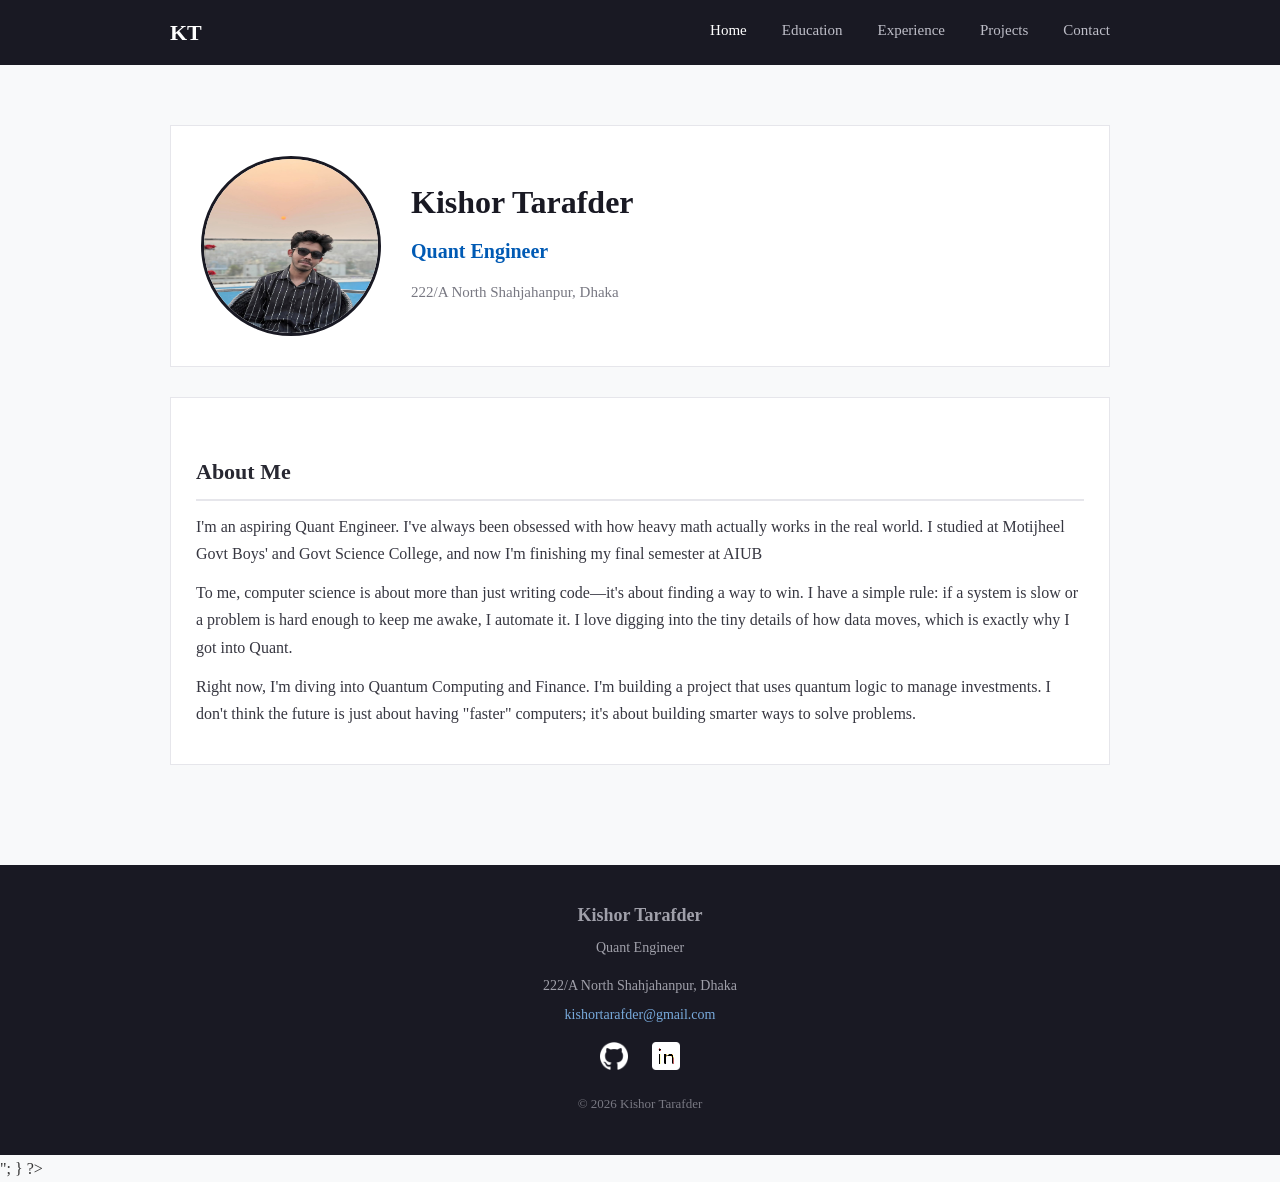
<file: KISHOR PORTFOLIO/index.html>
<!DOCTYPE html>
<html lang="en">
<head>
    <meta charset="UTF-8">
    <meta name="viewport" content="width=device-width, initial-scale=1.0">
    <title>Kishor Tarafder - Quant Engineer</title>
    <link rel="stylesheet" type="text/css" href="css/style.css">
    <link rel="stylesheet" type="text/css" href="css/index.css">
</head>
<body>
    <header>
        <div class="header-content">
            <a href="index.html" class="logo">KT</a>
            <nav>
                <ul>
                    <li><a href="index.html" class="active">Home</a></li>
                    <li><a href="html/educations.html">Education</a></li>
                    <li><a href="html/experience.html">Experience</a></li>
                    <li><a href="html/projects.html">Projects</a></li>
                    <li><a href="html/contact.html">Contact</a></li>
                </ul>
            </nav>
        </div>
    </header>

    <main>
        <div class="hero">
            <img src="images/k.jpg" alt="Kishor Tarafder" class="profile-img">
            <div class="hero-text">
                <h1>Kishor Tarafder</h1>
                <h2 class="subtitle">Quant Engineer</h2>
                <p class="location">222/A North Shahjahanpur, Dhaka</p>
            </div>
        </div>

        <div class="about">
            <h2>About Me</h2>
            <p>I'm an aspiring Quant Engineer. I've always been obsessed with how heavy math actually works in the real world. I studied at Motijheel Govt Boys' and Govt Science College, and now I'm finishing my final semester at AIUB</p>
            <p>To me, computer science is about more than just writing code—it's about finding a way to win. I have a simple rule: if a system is slow or a problem is hard enough to keep me awake, I automate it. I love digging into the tiny details of how data moves, which is exactly why I got into Quant.</p>
            <p>Right now, I'm diving into Quantum Computing and Finance. I'm building a project that uses quantum logic to manage investments. I don't think the future is just about having "faster" computers; it's about building smarter ways to solve problems.</p>
        </div>
    </main>

    <footer>
        <div class="footer-content">
            <p class="footer-name">Kishor Tarafder</p>
            <p class="footer-title">Quant Engineer</p>
            <p>222/A North Shahjahanpur, Dhaka</p>
            <p><a href="mailto:kishortarafder@gmail.com">kishortarafder@gmail.com</a></p>
            <div class="social-icons">
                <a href="https://github.com" target="_blank"><img src="images/github.png" alt="GitHub"></a>
                <a href="https://linkedin.com" target="_blank"><img src="images/linkedin.png" alt="LinkedIn"></a>
            </div>
            <p class="footer-copy">&copy; 2026 Kishor Tarafder</p>
        </div>
    </footer>
</body>
</html>
<?php
for($i=1; $i<=3; $i++){
    for($j=1; $j<=$i; $j++){
        echo "* ";
    }
    echo "<br>";
}
?>
</file>
<file: KISHOR PORTFOLIO/css/style.css>
* {
    margin: 0;
    padding: 0;
    box-sizing: border-box;
}

body {
    background-color: rgb(248, 249, 250);
    color: rgb(51, 51, 51);
    font-family: Georgia, serif;
    font-size: 16px;
    line-height: 1.7;
}

header {
    background-color: rgb(25, 25, 35);
}

nav {
    display: flex;
    margin-left: auto;
}

nav ul {
    display: flex;
    list-style: none;
    margin: 0;
}

nav ul li {
    margin-left: 35px;
    margin-bottom: 0;
}

nav a {
    display: inline-block;
    padding: 18px 0;
    color: rgb(190, 190, 200);
    font-size: 15px;
    text-decoration: none;
}

nav a:hover {
    color: white;
    text-decoration: none;
}

main {
    margin: 0 auto;
    padding: 40px 30px;
    max-width: 1000px;
}

h1 {
    margin-bottom: 5px;
    color: rgb(25, 25, 35);
    font-size: 32px;
}

h2 {
    margin-top: 30px;
    margin-bottom: 12px;
    padding-bottom: 8px;
    border-bottom: 2px solid rgb(230, 230, 235);
    color: rgb(40, 40, 50);
    font-size: 22px;
}

h3 {
    margin-top: 15px;
    margin-bottom: 8px;
    color: rgb(102, 102, 232);
    font-size: 18px;
}

p {
    margin-bottom: 12px;
    color: rgb(55, 55, 65);
}

a {
    color: rgb(0, 90, 180);
    text-decoration: none;
}

a:hover {
    color: rgb(0, 60, 130);
    text-decoration: underline;
}

ul {
    margin-left: 25px;
    margin-bottom: 15px;
}

li {
    margin-bottom: 6px;
}

img {
    max-width: 100%;
    height: auto;
    border: 2px solid rgb(220, 220, 225);
}

table {
    border-collapse: collapse;
    margin-bottom: 20px;
}

th {
    padding: 8px 12px;
    background-color: rgb(25, 25, 35);
    color: white;
    text-align: left;
}

td {
    padding: 8px 12px;
}

fieldset {
    margin-bottom: 20px;
    padding: 20px;
    border: 2px solid rgb(200, 200, 210);
}

legend {
    padding: 0 10px;
    color: rgb(25, 25, 35);
    font-size: 18px;
    font-weight: bold;
}

input[type="text"],
input[type="email"],
input[type="password"],
input[type="date"] {
    padding: 8px 12px;
    border: 1px solid rgb(200, 200, 210);
    font-family: Georgia, serif;
    font-size: 14px;
}

input[type="submit"] {
    padding: 10px 25px;
    border: none;
    background-color: rgb(25, 25, 35);
    color: white;
    font-family: Georgia, serif;
    font-size: 14px;
    cursor: pointer;
}

input[type="submit"]:hover {
    background-color: rgb(50, 50, 65);
}

input[type="reset"] {
    padding: 10px 25px;
    border: 1px solid rgb(200, 200, 210);
    background-color: white;
    color: rgb(51, 51, 51);
    font-family: Georgia, serif;
    font-size: 14px;
    cursor: pointer;
}

select {
    padding: 8px 12px;
    border: 1px solid rgb(200, 200, 210);
    font-family: Georgia, serif;
    font-size: 14px;
}

textarea {
    padding: 8px 12px;
    border: 1px solid rgb(200, 200, 210);
    font-family: Georgia, serif;
    font-size: 14px;
}

footer {
    margin-top: 60px;
    padding: 35px 40px;
    background-color: rgb(25, 25, 35);
    color: rgb(160, 160, 170);
    font-size: 14px;
    text-align: center;
}

footer p {
    margin-bottom: 5px;
    color: rgb(160, 160, 170);
}

footer a {
    color: rgb(120, 170, 220);
    text-decoration: none;
}

footer a:hover {
    color: white;
    text-decoration: underline;
}

.social-icons {
    margin-top: 15px;
    margin-bottom: 10px;
}

.social-icons a {
    display: inline-block;
    margin: 0 10px;
}

.social-icons img {
    width: 28px;
    height: 28px;
    border: none;
    filter: invert(100) brightness(100); /* color ultaya disi  */
    opacity: 1;
}

.social-icons img:hover {
    opacity: 1;
}

.logo {
    display: inline-block;
    padding: 14px 0;
    color: white;
    font-family: Georgia, serif;
    font-size: 22px;
    font-weight: bold;
    text-decoration: none;
}

.logo:hover {
    color: white;
    text-decoration: none;
}

.header-content {
    display: flex;
    margin: 0 auto;
    padding: 0 30px;
    max-width: 1000px;
    width: 100%;
}

.footer-content {
    margin: 0 auto;
    max-width: 1000px;
}

.footer-name {
    font-size: 18px;
    font-weight: bold;
}

.footer-title {
    margin-bottom: 15px;
}

.footer-copy {
    margin-top: 15px;
    color: rgb(120, 120, 130);
    font-size: 13px;
}

.active {
    color: white;
}
</file>
<file: KISHOR PORTFOLIO/css/index.css>
.hero {
    display: flex;
    margin-top: 20px;
    margin-bottom: 30px;
    padding: 30px;
    background-color: white;
    border: 1px solid rgb(230, 230, 235);
}

.profile-img {
    width: 180px;
    height: 180px;
    margin-right: 30px;
    border: 3px solid rgb(25, 25, 35);
    border-radius: 50%;
}

.hero-text {
    display: flex;
    flex-direction: column;
    justify-content: center;
}

.subtitle {
    margin-top: 0;
    padding-bottom: 0;
    border-bottom: none;
    color: rgb(0, 90, 180);
    font-size: 20px;
}

.location {
    color: rgb(120, 120, 130);
    font-size: 15px;
}

.about {
    padding: 25px;
    background-color: white;
    border: 1px solid rgb(230, 230, 235);
}
</file>
